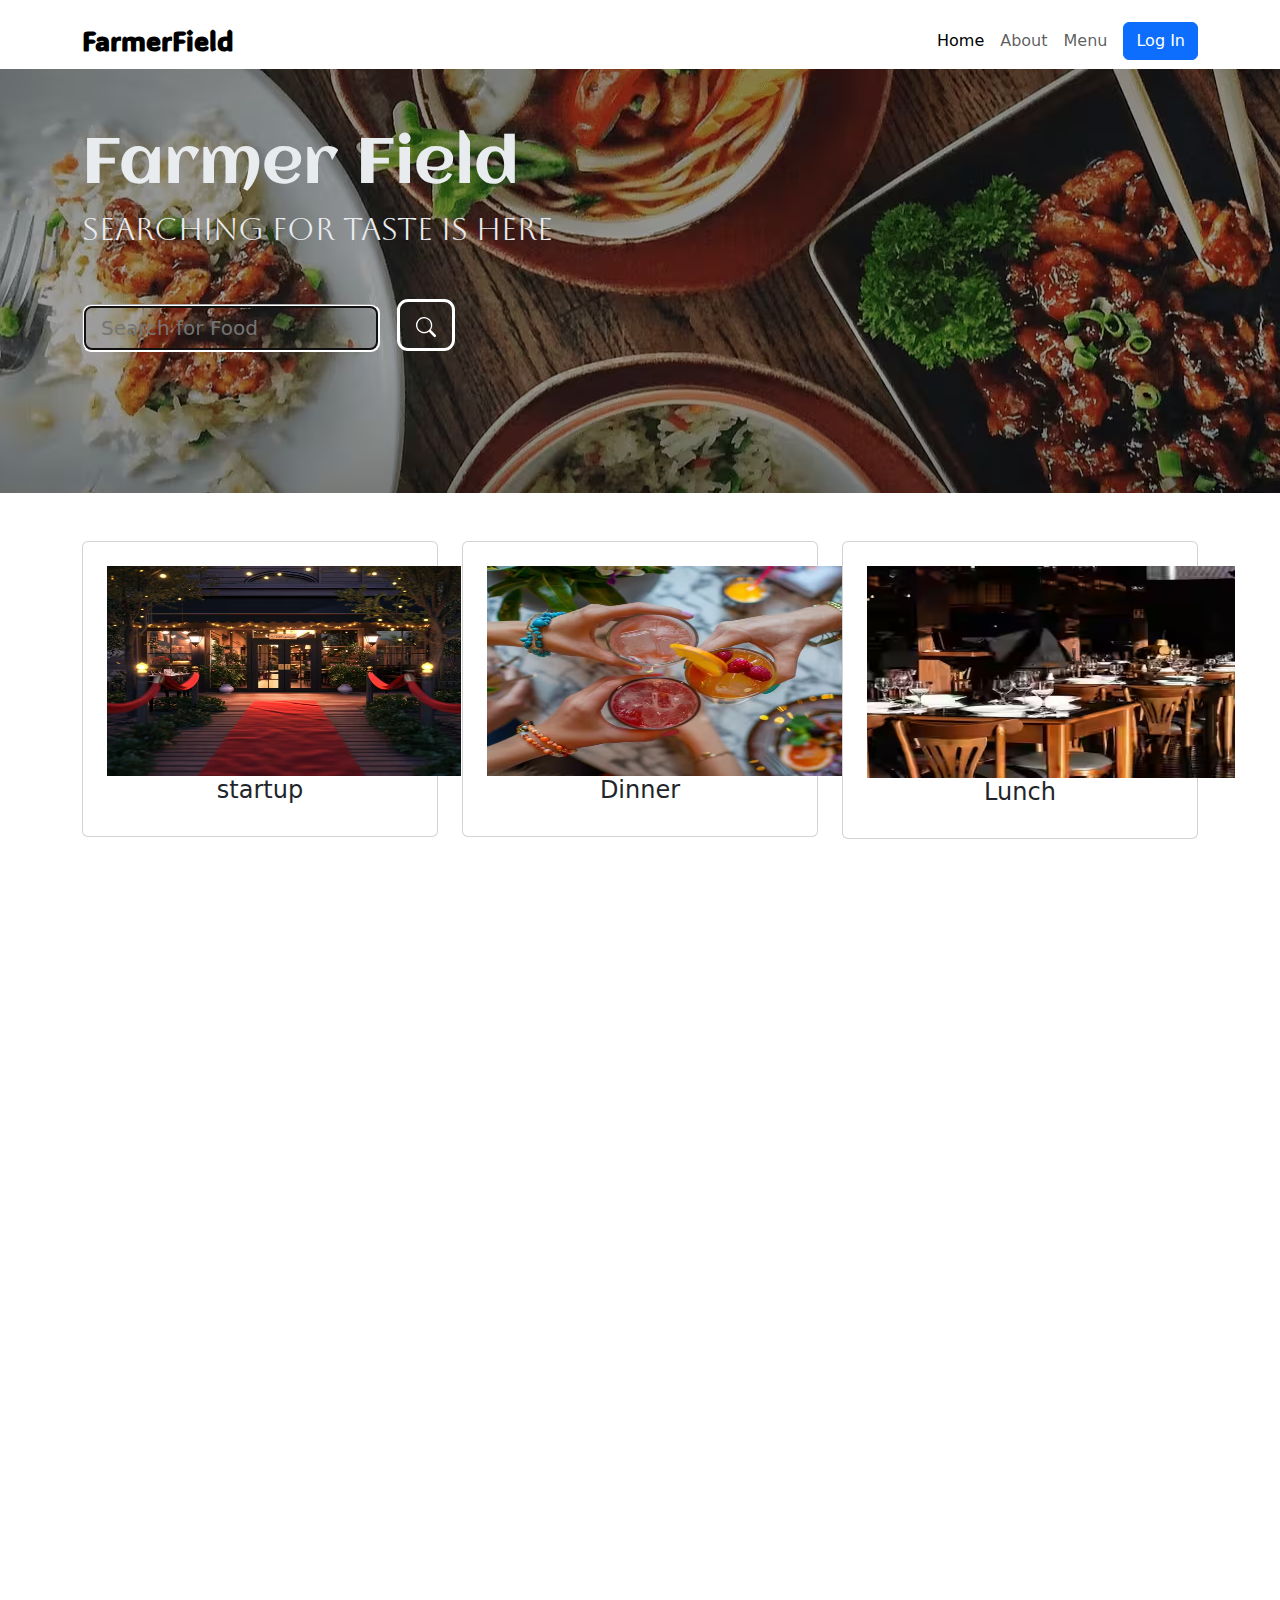
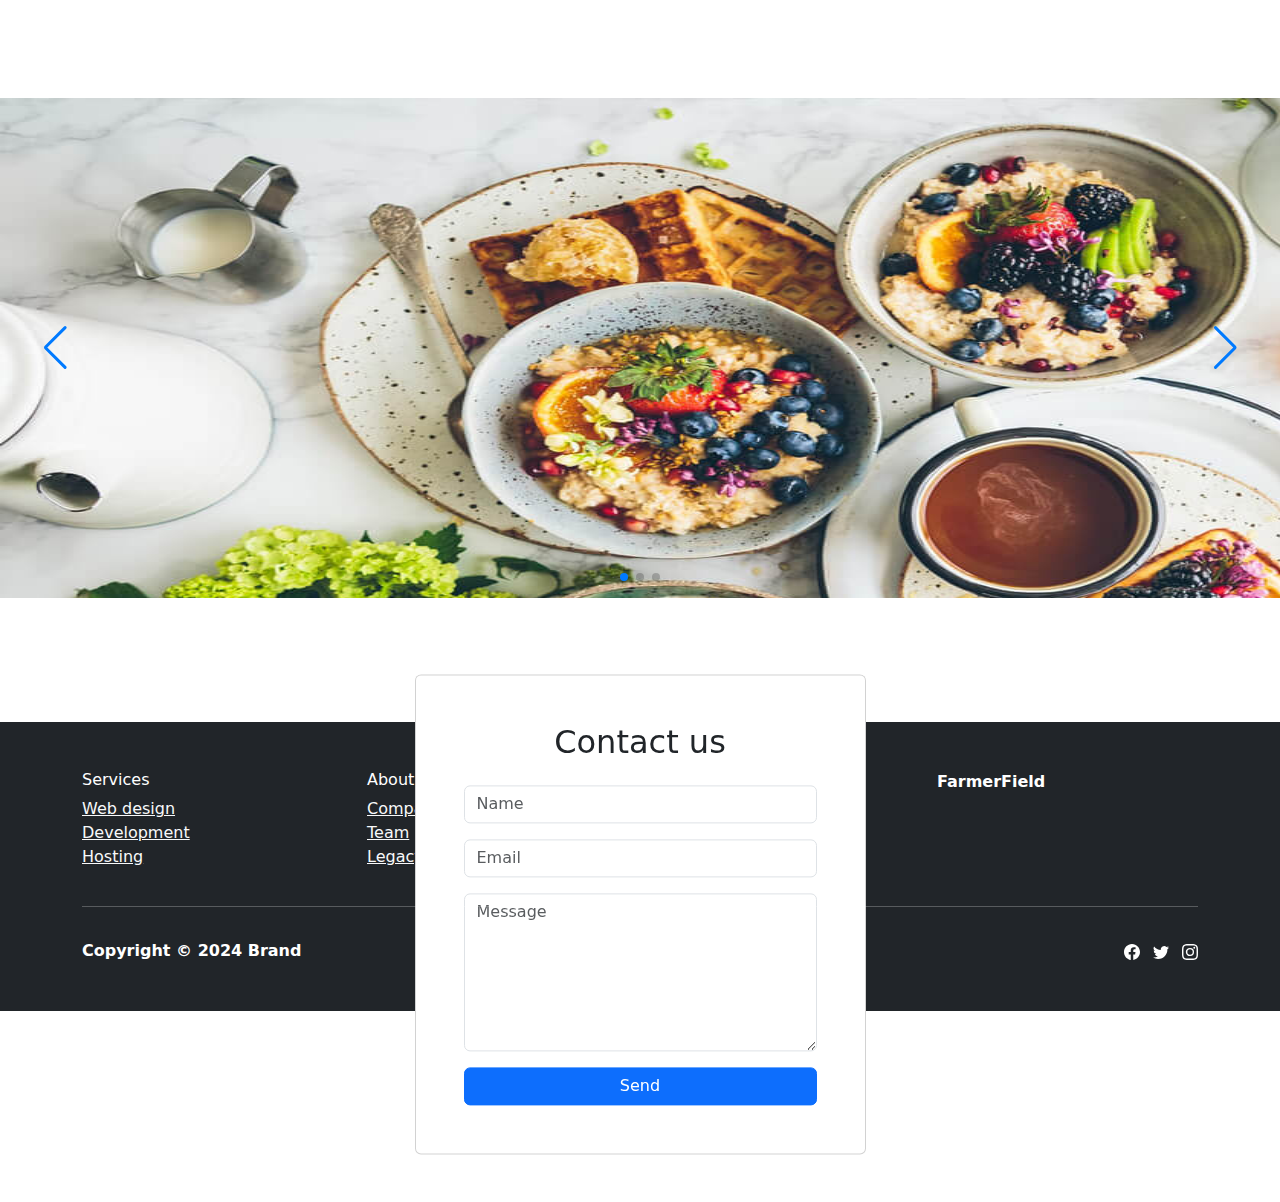
<file: food-website-intern/index.html>
<!DOCTYPE html>
<html data-bs-theme="light" lang="en">

<head>
    <meta charset="utf-8">
    <meta name="viewport" content="width=device-width, initial-scale=1.0, shrink-to-fit=no">
    <title>food-website</title>
    <link rel="stylesheet" href="assets/bootstrap/css/bootstrap.min.css">
    <link rel="stylesheet" href="https://fonts.googleapis.com/css?family=Aboreto&amp;display=swap">
    <link rel="stylesheet" href="https://fonts.googleapis.com/css?family=Aclonica&amp;display=swap">
    <link rel="stylesheet" href="https://fonts.googleapis.com/css?family=ADLaM+Display&amp;display=swap">
    <link rel="stylesheet" href="https://fonts.googleapis.com/css?family=Poppins&amp;display=swap">
    <link rel="stylesheet" href="assets/css/swiper-icons.css">
    <link rel="stylesheet" href="assets/css/aos.min.css">
    <link rel="stylesheet" href="assets/css/animate.min.css">
    <link rel="stylesheet" href="assets/css/dh-card-image-left-dark.css">
    <link rel="stylesheet" href="assets/css/dh-row-text-image-right-responsive.css">
    <link rel="stylesheet" href="assets/css/Features-Image-images.css">
    <link rel="stylesheet" href="assets/css/Menu-Restaurant.css">
    <link rel="stylesheet" href="assets/css/Navbar-Right-Links-icons.css">
    <link rel="stylesheet" href="assets/css/Simple-Slider-swiper-bundle.min.css">
    <link rel="stylesheet" href="assets/css/Simple-Slider.css">
</head>

<body style="height: 500px;">
    <nav class="navbar navbar-expand-md py-3" style="background: transparent;">
        <div class="container"><a class="navbar-brand d-flex align-items-center" href="#"><span style="font-family: 'ADLaM Display', serif;font-weight: bold;font-size: 27px;">FarmerField</span></a><button data-bs-toggle="collapse" class="navbar-toggler" data-bs-target="#navcol-2"><span class="visually-hidden">Toggle navigation</span><span class="navbar-toggler-icon"></span></button>
            <div class="collapse navbar-collapse" id="navcol-2">
                <ul class="navbar-nav ms-auto">
                    <li class="nav-item"><a class="nav-link active" href="index.html">Home</a></li>
                    <li class="nav-item"><a class="nav-link" href="about.html">About</a></li>
                    <li class="nav-item"><a class="nav-link" href="menu.html">Menu</a></li>
                </ul><a class="btn btn-primary ms-md-2" role="button" href="signin.html">Log In</a>
            </div>
            <header></header>
        </div>
    </nav>
    <header style="background: url(&quot;assets/img/81f3ff974d82520780078ba1cfbd453a1583259680.avif&quot;);height: 424px;">
        <div class="container" style="margin-top: -14px;">
            <div class="row">
                <div class="col-md-12" style="margin-top: 92px;">
                    <h1 data-aos="zoom-in" data-aos-once="true" style="font-size: 64px;color: var(--bs-secondary-bg);font-family: Aclonica, sans-serif;margin-top: -34px;">Farmer Field</h1>
                </div>
            </div>
            <div class="row">
                <div class="col-md-12">
                    <h1 data-aos="zoom-in" data-aos-once="true" style="color: var(--bs-secondary-bg);font-family: Aboreto, serif;font-size: 31px;">Searching for taste is here</h1>
                </div>
            </div>
            <div class="row">
                <div class="col-md-12" style="margin-top: 43px;"><input class="border-white form-control-lg" type="search" data-aos="zoom-in" style="width: 298px;height: 41.2px;border-radius: 9px;background: transparent;border-width: 3px;border-color: var(--bs-body-bg);" placeholder="Search for Food" autofocus=""><a class="btn btn-primary btn-lg" role="button" style="border-radius: 11px;margin-left: 17px;margin-bottom: 11px;background: transparent;border-width: 3px;border-color: var(--bs-body-bg);" rel="search"><svg xmlns="http://www.w3.org/2000/svg" width="1em" height="1em" fill="currentColor" viewBox="0 0 16 16" class="bi bi-search">
                            <path d="M11.742 10.344a6.5 6.5 0 1 0-1.397 1.398h-.001c.03.04.062.078.098.115l3.85 3.85a1 1 0 0 0 1.415-1.414l-3.85-3.85a1.007 1.007 0 0 0-.115-.1zM12 6.5a5.5 5.5 0 1 1-11 0 5.5 5.5 0 0 1 11 0"></path>
                        </svg></a></div>
            </div>
        </div>
    </header>
    <section>
        <div class="container py-4 py-xl-5">
            <div class="row gy-4 row-cols-1 row-cols-md-2 row-cols-xl-3">
                <div class="col" data-bss-hover-animate="pulse">
                    <div class="card">
                        <div class="card-body p-4" data-bss-hover-animate="pulse"><img data-aos="zoom-in" src="assets/img/7771cf3a18e1da2916794d3998260c69_1705557723.avif" width="354" height="210">
                            <h4 class="card-title" style="text-align: center;">startup</h4>
                        </div>
                    </div>
                </div>
                <div class="col" data-bss-hover-animate="pulse">
                    <div class="card">
                        <div class="card-body p-4"><img data-aos="zoom-in" src="assets/img/8ae27cd9a69b3f7762ee64549ebf988a_1722425524.avif" width="372" height="210">
                            <h4 class="card-title" style="text-align: center;">Dinner</h4>
                            <p class="card-text"></p>
                        </div>
                    </div>
                </div>
                <div class="col" data-bss-hover-animate="pulse">
                    <div class="card">
                        <div class="card-body p-4"><img data-aos="zoom-in" src="assets/img/d026b357feb0d63c997549f6398da8cc1647364915.avif" width="368" height="212">
                            <h4 class="card-title" style="text-align: center;">Lunch</h4>
                        </div>
                    </div>
                </div>
            </div>
        </div>
    </section>
    <section class="py-4 py-xl-5">
        <div class="container">
            <div class="text-white bg-dark border rounded border-0 p-4 p-md-5" data-aos="zoom-out">
                <h2 class="fw-bold text-white mb-3">Here , you get the best option to eat&nbsp;</h2>
                <div class="my-3"><a class="btn btn-primary btn-lg me-2" role="button" data-bss-hover-animate="pulse" href="menu.html">Click here</a></div>
            </div>
        </div>
    </section>
    <section data-aos="slide-up">
        <div class="simple-slider">
            <div class="swiper-container">
                <div class="swiper-wrapper">
                    <div class="swiper-slide" style="background: url(&quot;https://cdn.bootstrapstudio.io/placeholders/1400x800.png&quot;) center center / cover no-repeat;"><img src="assets/img/about-2.jpg" width="1564" height="768"></div>
                    <div class="swiper-slide" style="background: url(&quot;https://cdn.bootstrapstudio.io/placeholders/1400x800.png&quot;) center center / cover no-repeat;"><img class="img-fluid" src="assets/img/reservation.jpg" loading="auto" width="1564" height="768"></div>
                    <div class="swiper-slide" style="background: url(&quot;https://cdn.bootstrapstudio.io/placeholders/1400x800.png&quot;) center center / cover no-repeat;"><img src="assets/img/events-4.jpg" width="1564" height="768"></div>
                </div>
                <div class="swiper-pagination"></div>
                <div class="swiper-button-prev"></div>
                <div class="swiper-button-next"></div>
            </div>
        </div>
    </section>
    <section class="position-relative py-4 py-xl-5">
        <div class="container position-relative">
            <div class="row d-flex justify-content-center">
                <div class="col-md-8 col-lg-6 col-xl-5 col-xxl-4" data-aos="slide-up">
                    <div class="card mb-5">
                        <div class="card-body p-sm-5">
                            <h2 class="text-center mb-4">Contact us</h2>
                            <form method="post">
                                <div class="mb-3"><input class="form-control" type="text" id="name-2" name="name" placeholder="Name"></div>
                                <div class="mb-3"><input class="form-control" type="email" id="email-2" name="email" placeholder="Email"></div>
                                <div class="mb-3"><textarea class="form-control" id="message-2" name="message" rows="6" placeholder="Message"></textarea></div>
                                <div><button class="btn btn-primary d-block w-100" data-bss-hover-animate="pulse" type="submit">Send </button></div>
                            </form>
                        </div>
                    </div>
                </div>
            </div>
        </div>
    </section>
    <footer class="text-white bg-dark">
        <div class="container py-4 py-lg-5">
            <div class="row justify-content-center">
                <div class="col-sm-4 col-md-3 text-center text-lg-start d-flex flex-column item">
                    <h3 class="fs-6 text-white">Services</h3>
                    <ul class="list-unstyled">
                        <li><a class="link-light" href="#">Web design</a></li>
                        <li><a class="link-light" href="#">Development</a></li>
                        <li><a class="link-light" href="#">Hosting</a></li>
                    </ul>
                </div>
                <div class="col-sm-4 col-md-3 text-center text-lg-start d-flex flex-column item">
                    <h3 class="fs-6 text-white">About</h3>
                    <ul class="list-unstyled">
                        <li><a class="link-light" href="#">Company</a></li>
                        <li><a class="link-light" href="#">Team</a></li>
                        <li><a class="link-light" href="#">Legacy</a></li>
                    </ul>
                </div>
                <div class="col-sm-4 col-md-3 text-center text-lg-start d-flex flex-column item">
                    <h3 class="fs-6 text-white">Careers</h3>
                    <ul class="list-unstyled">
                        <li><a class="link-light" href="#">Job openings</a></li>
                        <li><a class="link-light" href="#">Employee success</a></li>
                        <li><a class="link-light" href="#">Benefits</a></li>
                    </ul>
                </div>
                <div class="col-lg-3 text-center text-lg-start d-flex flex-column align-items-center order-first align-items-lg-start order-lg-last item social">
                    <div class="fw-bold d-flex align-items-center mb-2"><span>FarmerField</span></div>
                    <p class="text-muted copyright">Sem eleifend donec molestie, integer quisque orci aliquam.</p>
                </div>
            </div>
            <hr>
            <div class="d-flex justify-content-between align-items-center pt-3">
                <p class="mb-0">Copyright © 2024 Brand</p>
                <ul class="list-inline mb-0">
                    <li class="list-inline-item"><svg xmlns="http://www.w3.org/2000/svg" width="1em" height="1em" fill="currentColor" viewBox="0 0 16 16" class="bi bi-facebook">
                            <path d="M16 8.049c0-4.446-3.582-8.05-8-8.05C3.58 0-.002 3.603-.002 8.05c0 4.017 2.926 7.347 6.75 7.951v-5.625h-2.03V8.05H6.75V6.275c0-2.017 1.195-3.131 3.022-3.131.876 0 1.791.157 1.791.157v1.98h-1.009c-.993 0-1.303.621-1.303 1.258v1.51h2.218l-.354 2.326H9.25V16c3.824-.604 6.75-3.934 6.75-7.951"></path>
                        </svg></li>
                    <li class="list-inline-item"><svg xmlns="http://www.w3.org/2000/svg" width="1em" height="1em" fill="currentColor" viewBox="0 0 16 16" class="bi bi-twitter">
                            <path d="M5.026 15c6.038 0 9.341-5.003 9.341-9.334 0-.14 0-.282-.006-.422A6.685 6.685 0 0 0 16 3.542a6.658 6.658 0 0 1-1.889.518 3.301 3.301 0 0 0 1.447-1.817 6.533 6.533 0 0 1-2.087.793A3.286 3.286 0 0 0 7.875 6.03a9.325 9.325 0 0 1-6.767-3.429 3.289 3.289 0 0 0 1.018 4.382A3.323 3.323 0 0 1 .64 6.575v.045a3.288 3.288 0 0 0 2.632 3.218 3.203 3.203 0 0 1-.865.115 3.23 3.23 0 0 1-.614-.057 3.283 3.283 0 0 0 3.067 2.277A6.588 6.588 0 0 1 .78 13.58a6.32 6.32 0 0 1-.78-.045A9.344 9.344 0 0 0 5.026 15"></path>
                        </svg></li>
                    <li class="list-inline-item"><svg xmlns="http://www.w3.org/2000/svg" width="1em" height="1em" fill="currentColor" viewBox="0 0 16 16" class="bi bi-instagram">
                            <path d="M8 0C5.829 0 5.556.01 4.703.048 3.85.088 3.269.222 2.76.42a3.917 3.917 0 0 0-1.417.923A3.927 3.927 0 0 0 .42 2.76C.222 3.268.087 3.85.048 4.7.01 5.555 0 5.827 0 8.001c0 2.172.01 2.444.048 3.297.04.852.174 1.433.372 1.942.205.526.478.972.923 1.417.444.445.89.719 1.416.923.51.198 1.09.333 1.942.372C5.555 15.99 5.827 16 8 16s2.444-.01 3.298-.048c.851-.04 1.434-.174 1.943-.372a3.916 3.916 0 0 0 1.416-.923c.445-.445.718-.891.923-1.417.197-.509.332-1.09.372-1.942C15.99 10.445 16 10.173 16 8s-.01-2.445-.048-3.299c-.04-.851-.175-1.433-.372-1.941a3.926 3.926 0 0 0-.923-1.417A3.911 3.911 0 0 0 13.24.42c-.51-.198-1.092-.333-1.943-.372C10.443.01 10.172 0 7.998 0h.003zm-.717 1.442h.718c2.136 0 2.389.007 3.232.046.78.035 1.204.166 1.486.275.373.145.64.319.92.599.28.28.453.546.598.92.11.281.24.705.275 1.485.039.843.047 1.096.047 3.231s-.008 2.389-.047 3.232c-.035.78-.166 1.203-.275 1.485a2.47 2.47 0 0 1-.599.919c-.28.28-.546.453-.92.598-.28.11-.704.24-1.485.276-.843.038-1.096.047-3.232.047s-2.39-.009-3.233-.047c-.78-.036-1.203-.166-1.485-.276a2.478 2.478 0 0 1-.92-.598 2.48 2.48 0 0 1-.6-.92c-.109-.281-.24-.705-.275-1.485-.038-.843-.046-1.096-.046-3.233 0-2.136.008-2.388.046-3.231.036-.78.166-1.204.276-1.486.145-.373.319-.64.599-.92.28-.28.546-.453.92-.598.282-.11.705-.24 1.485-.276.738-.034 1.024-.044 2.515-.045v.002zm4.988 1.328a.96.96 0 1 0 0 1.92.96.96 0 0 0 0-1.92zm-4.27 1.122a4.109 4.109 0 1 0 0 8.217 4.109 4.109 0 0 0 0-8.217zm0 1.441a2.667 2.667 0 1 1 0 5.334 2.667 2.667 0 0 1 0-5.334"></path>
                        </svg></li>
                </ul>
            </div>
        </div>
    </footer>
    <script src="assets/bootstrap/js/bootstrap.min.js"></script>
    <script src="assets/js/aos.min.js"></script>
    <script src="assets/js/bs-init.js"></script>
    <script src="assets/js/Simple-Slider-swiper-bundle.min.js"></script>
    <script src="assets/js/Simple-Slider.js"></script>
</body>

</html>
</file>
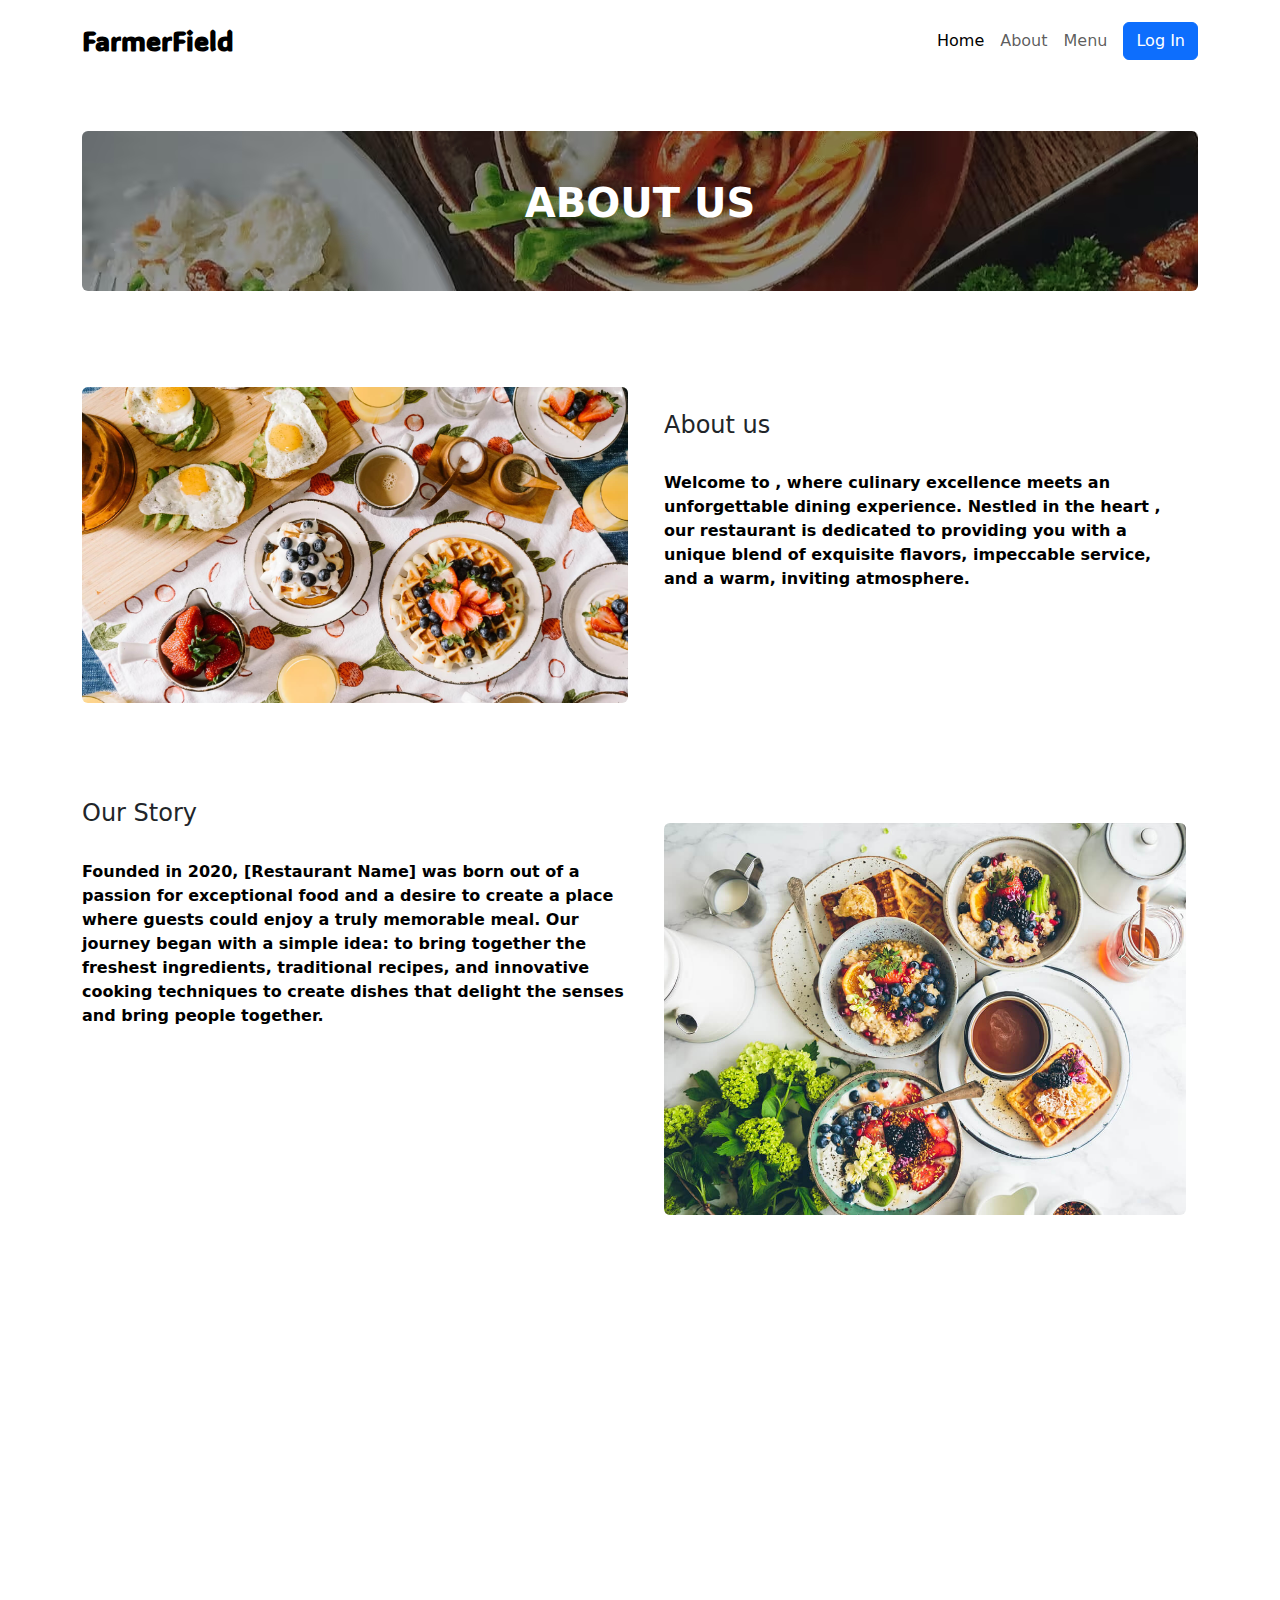
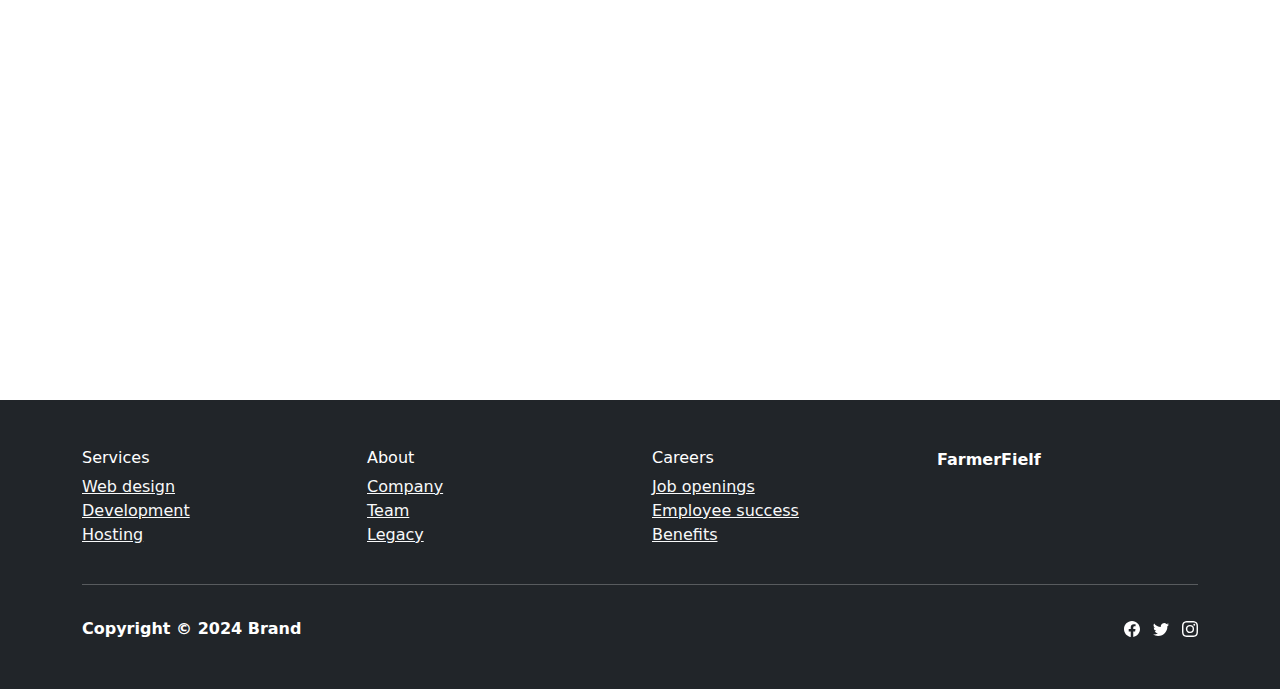
<file: food-website-intern/about.html>
<!DOCTYPE html>
<html data-bs-theme="light" lang="en">

<head>
    <meta charset="utf-8">
    <meta name="viewport" content="width=device-width, initial-scale=1.0, shrink-to-fit=no">
    <title>food-website</title>
    <link rel="stylesheet" href="assets/bootstrap/css/bootstrap.min.css">
    <link rel="stylesheet" href="https://fonts.googleapis.com/css?family=Aboreto&amp;display=swap">
    <link rel="stylesheet" href="https://fonts.googleapis.com/css?family=Aclonica&amp;display=swap">
    <link rel="stylesheet" href="https://fonts.googleapis.com/css?family=ADLaM+Display&amp;display=swap">
    <link rel="stylesheet" href="https://fonts.googleapis.com/css?family=Poppins&amp;display=swap">
    <link rel="stylesheet" href="assets/css/swiper-icons.css">
    <link rel="stylesheet" href="assets/css/aos.min.css">
    <link rel="stylesheet" href="assets/css/dh-card-image-left-dark.css">
    <link rel="stylesheet" href="assets/css/dh-row-text-image-right-responsive.css">
    <link rel="stylesheet" href="assets/css/Features-Image-images.css">
    <link rel="stylesheet" href="assets/css/Menu-Restaurant.css">
    <link rel="stylesheet" href="assets/css/Navbar-Right-Links-icons.css">
    <link rel="stylesheet" href="assets/css/Simple-Slider-swiper-bundle.min.css">
    <link rel="stylesheet" href="assets/css/Simple-Slider.css">
</head>

<body>
    <nav class="navbar navbar-expand-md py-3" style="background: transparent;">
        <div class="container"><a class="navbar-brand d-flex align-items-center" href="#"><span style="font-family: 'ADLaM Display', serif;font-weight: bold;font-size: 27px;">FarmerField</span></a><button data-bs-toggle="collapse" class="navbar-toggler" data-bs-target="#navcol-2"><span class="visually-hidden">Toggle navigation</span><span class="navbar-toggler-icon"></span></button>
            <div class="collapse navbar-collapse" id="navcol-2">
                <ul class="navbar-nav ms-auto">
                    <li class="nav-item"><a class="nav-link active" href="index.html">Home</a></li>
                    <li class="nav-item"><a class="nav-link" href="about.html">About</a></li>
                    <li class="nav-item"><a class="nav-link" href="menu.html">Menu</a></li>
                </ul><a class="btn btn-primary ms-md-2" role="button" href="signin.html">Log In</a>
            </div>
            <header></header>
        </div>
    </nav>
    <section data-aos="zoom-in" class="py-4 py-xl-5">
        <div class="container h-100">
            <div class="text-white bg-primary border rounded border-0 p-4 py-5" style="background: url(&quot;assets/img/81f3ff974d82520780078ba1cfbd453a1583259680.avif&quot;);">
                <div class="row h-100">
                    <div class="col-md-10 col-xl-8 text-center d-flex d-sm-flex d-md-flex justify-content-center align-items-center mx-auto justify-content-md-start align-items-md-center justify-content-xl-center">
                        <div>
                            <h1 class="text-uppercase fw-bold text-white mb-3">about us</h1>
                        </div>
                    </div>
                </div>
            </div>
        </div>
    </section>
    <div class="container py-4 py-xl-5" data-aos="fade-left">
        <div class="row row-cols-1 row-cols-md-2">
            <div class="col"><img class="rounded w-100 h-100 fit-cover" style="min-height: 300px;" src="assets/img/stats-bg.jpg"></div>
            <div class="col d-flex flex-column justify-content-center p-4">
                <h4>About us</h4>
                <div class="text-center text-md-start d-flex flex-column align-items-center align-items-md-start mb-5">
                    <div>
                        <p style="color: var(--bs-emphasis-color);"><br>Welcome to , where culinary excellence meets an unforgettable dining experience. Nestled in the heart , our restaurant is dedicated to providing you with a unique blend of exquisite flavors, impeccable service, and a warm, inviting atmosphere.<br><br></p>
                    </div>
                </div>
            </div>
        </div>
    </div>
    <div class="container py-4 py-xl-5" data-aos="fade-right">
        <div class="row row-cols-1 row-cols-md-2">
            <div class="col">
                <h4>Our Story</h4>
                <p style="color: var(--bs-emphasis-color);"><br>Founded in 2020, [Restaurant Name] was born out of a passion for exceptional food and a desire to create a place where guests could enjoy a truly memorable meal. Our journey began with a simple idea: to bring together the freshest ingredients, traditional recipes, and innovative cooking techniques to create dishes that delight the senses and bring people together.<br><br></p>
            </div>
            <div class="col d-flex flex-column justify-content-center p-4"><img class="rounded w-100 h-100 fit-cover" style="min-height: 300px;" src="assets/img/about-2.jpg">
                <div class="text-center text-md-start d-flex flex-column align-items-center align-items-md-start">
                    <div></div>
                </div>
            </div>
        </div>
    </div>
    <section>
        <div class="container" data-aos="fade-left">
            <div class="photo-card">
                <div class="photo-background" style="background-image:url(&quot;assets/img/product-aeon-feature.jpg&quot;);"></div>
                <div class="photo-details">
                    <h1>Our Cuisine</h1>
                    <p><br>At our restaurent, we believe that great food starts with great ingredients. That’s why we source the finest local produce, meats, and seafood to ensure every dish is bursting with flavor and freshness. Our menu features a diverse selection of dishes inspired by [Cuisine Type, e.g., Italian, French, Asian Fusion], each crafted with care and presented with a modern twist.From our signature cold coffee to our delectable , every item on our menu is thoughtfully prepared to provide a feast for both the palate and the eyes. We also offer a range of vegetarian, vegan, and gluten-free options to cater to all dietary preferences.<br><br></p>
                    <div class="photo-tags">
                        <ul></ul>
                    </div>
                </div>
            </div>
        </div>
    </section>
    <footer class="text-white bg-dark">
        <div class="container py-4 py-lg-5">
            <div class="row justify-content-center">
                <div class="col-sm-4 col-md-3 text-center text-lg-start d-flex flex-column item">
                    <h3 class="fs-6 text-white">Services</h3>
                    <ul class="list-unstyled">
                        <li><a class="link-light" href="#">Web design</a></li>
                        <li><a class="link-light" href="#">Development</a></li>
                        <li><a class="link-light" href="#">Hosting</a></li>
                    </ul>
                </div>
                <div class="col-sm-4 col-md-3 text-center text-lg-start d-flex flex-column item">
                    <h3 class="fs-6 text-white">About</h3>
                    <ul class="list-unstyled">
                        <li><a class="link-light" href="#">Company</a></li>
                        <li><a class="link-light" href="#">Team</a></li>
                        <li><a class="link-light" href="#">Legacy</a></li>
                    </ul>
                </div>
                <div class="col-sm-4 col-md-3 text-center text-lg-start d-flex flex-column item">
                    <h3 class="fs-6 text-white">Careers</h3>
                    <ul class="list-unstyled">
                        <li><a class="link-light" href="#">Job openings</a></li>
                        <li><a class="link-light" href="#">Employee success</a></li>
                        <li><a class="link-light" href="#">Benefits</a></li>
                    </ul>
                </div>
                <div class="col-lg-3 text-center text-lg-start d-flex flex-column align-items-center order-first align-items-lg-start order-lg-last item social">
                    <div class="fw-bold d-flex align-items-center mb-2"><span>FarmerFielf</span></div>
                    <p class="text-muted copyright">Sem eleifend donec molestie, integer quisque orci aliquam.</p>
                </div>
            </div>
            <hr>
            <div class="d-flex justify-content-between align-items-center pt-3">
                <p class="mb-0">Copyright © 2024 Brand</p>
                <ul class="list-inline mb-0">
                    <li class="list-inline-item"><svg xmlns="http://www.w3.org/2000/svg" width="1em" height="1em" fill="currentColor" viewBox="0 0 16 16" class="bi bi-facebook">
                            <path d="M16 8.049c0-4.446-3.582-8.05-8-8.05C3.58 0-.002 3.603-.002 8.05c0 4.017 2.926 7.347 6.75 7.951v-5.625h-2.03V8.05H6.75V6.275c0-2.017 1.195-3.131 3.022-3.131.876 0 1.791.157 1.791.157v1.98h-1.009c-.993 0-1.303.621-1.303 1.258v1.51h2.218l-.354 2.326H9.25V16c3.824-.604 6.75-3.934 6.75-7.951"></path>
                        </svg></li>
                    <li class="list-inline-item"><svg xmlns="http://www.w3.org/2000/svg" width="1em" height="1em" fill="currentColor" viewBox="0 0 16 16" class="bi bi-twitter">
                            <path d="M5.026 15c6.038 0 9.341-5.003 9.341-9.334 0-.14 0-.282-.006-.422A6.685 6.685 0 0 0 16 3.542a6.658 6.658 0 0 1-1.889.518 3.301 3.301 0 0 0 1.447-1.817 6.533 6.533 0 0 1-2.087.793A3.286 3.286 0 0 0 7.875 6.03a9.325 9.325 0 0 1-6.767-3.429 3.289 3.289 0 0 0 1.018 4.382A3.323 3.323 0 0 1 .64 6.575v.045a3.288 3.288 0 0 0 2.632 3.218 3.203 3.203 0 0 1-.865.115 3.23 3.23 0 0 1-.614-.057 3.283 3.283 0 0 0 3.067 2.277A6.588 6.588 0 0 1 .78 13.58a6.32 6.32 0 0 1-.78-.045A9.344 9.344 0 0 0 5.026 15"></path>
                        </svg></li>
                    <li class="list-inline-item"><svg xmlns="http://www.w3.org/2000/svg" width="1em" height="1em" fill="currentColor" viewBox="0 0 16 16" class="bi bi-instagram">
                            <path d="M8 0C5.829 0 5.556.01 4.703.048 3.85.088 3.269.222 2.76.42a3.917 3.917 0 0 0-1.417.923A3.927 3.927 0 0 0 .42 2.76C.222 3.268.087 3.85.048 4.7.01 5.555 0 5.827 0 8.001c0 2.172.01 2.444.048 3.297.04.852.174 1.433.372 1.942.205.526.478.972.923 1.417.444.445.89.719 1.416.923.51.198 1.09.333 1.942.372C5.555 15.99 5.827 16 8 16s2.444-.01 3.298-.048c.851-.04 1.434-.174 1.943-.372a3.916 3.916 0 0 0 1.416-.923c.445-.445.718-.891.923-1.417.197-.509.332-1.09.372-1.942C15.99 10.445 16 10.173 16 8s-.01-2.445-.048-3.299c-.04-.851-.175-1.433-.372-1.941a3.926 3.926 0 0 0-.923-1.417A3.911 3.911 0 0 0 13.24.42c-.51-.198-1.092-.333-1.943-.372C10.443.01 10.172 0 7.998 0h.003zm-.717 1.442h.718c2.136 0 2.389.007 3.232.046.78.035 1.204.166 1.486.275.373.145.64.319.92.599.28.28.453.546.598.92.11.281.24.705.275 1.485.039.843.047 1.096.047 3.231s-.008 2.389-.047 3.232c-.035.78-.166 1.203-.275 1.485a2.47 2.47 0 0 1-.599.919c-.28.28-.546.453-.92.598-.28.11-.704.24-1.485.276-.843.038-1.096.047-3.232.047s-2.39-.009-3.233-.047c-.78-.036-1.203-.166-1.485-.276a2.478 2.478 0 0 1-.92-.598 2.48 2.48 0 0 1-.6-.92c-.109-.281-.24-.705-.275-1.485-.038-.843-.046-1.096-.046-3.233 0-2.136.008-2.388.046-3.231.036-.78.166-1.204.276-1.486.145-.373.319-.64.599-.92.28-.28.546-.453.92-.598.282-.11.705-.24 1.485-.276.738-.034 1.024-.044 2.515-.045v.002zm4.988 1.328a.96.96 0 1 0 0 1.92.96.96 0 0 0 0-1.92zm-4.27 1.122a4.109 4.109 0 1 0 0 8.217 4.109 4.109 0 0 0 0-8.217zm0 1.441a2.667 2.667 0 1 1 0 5.334 2.667 2.667 0 0 1 0-5.334"></path>
                        </svg></li>
                </ul>
            </div>
        </div>
    </footer>
    <script src="assets/bootstrap/js/bootstrap.min.js"></script>
    <script src="assets/js/aos.min.js"></script>
    <script src="assets/js/bs-init.js"></script>
    <script src="assets/js/Simple-Slider-swiper-bundle.min.js"></script>
    <script src="assets/js/Simple-Slider.js"></script>
</body>

</html>
</file>
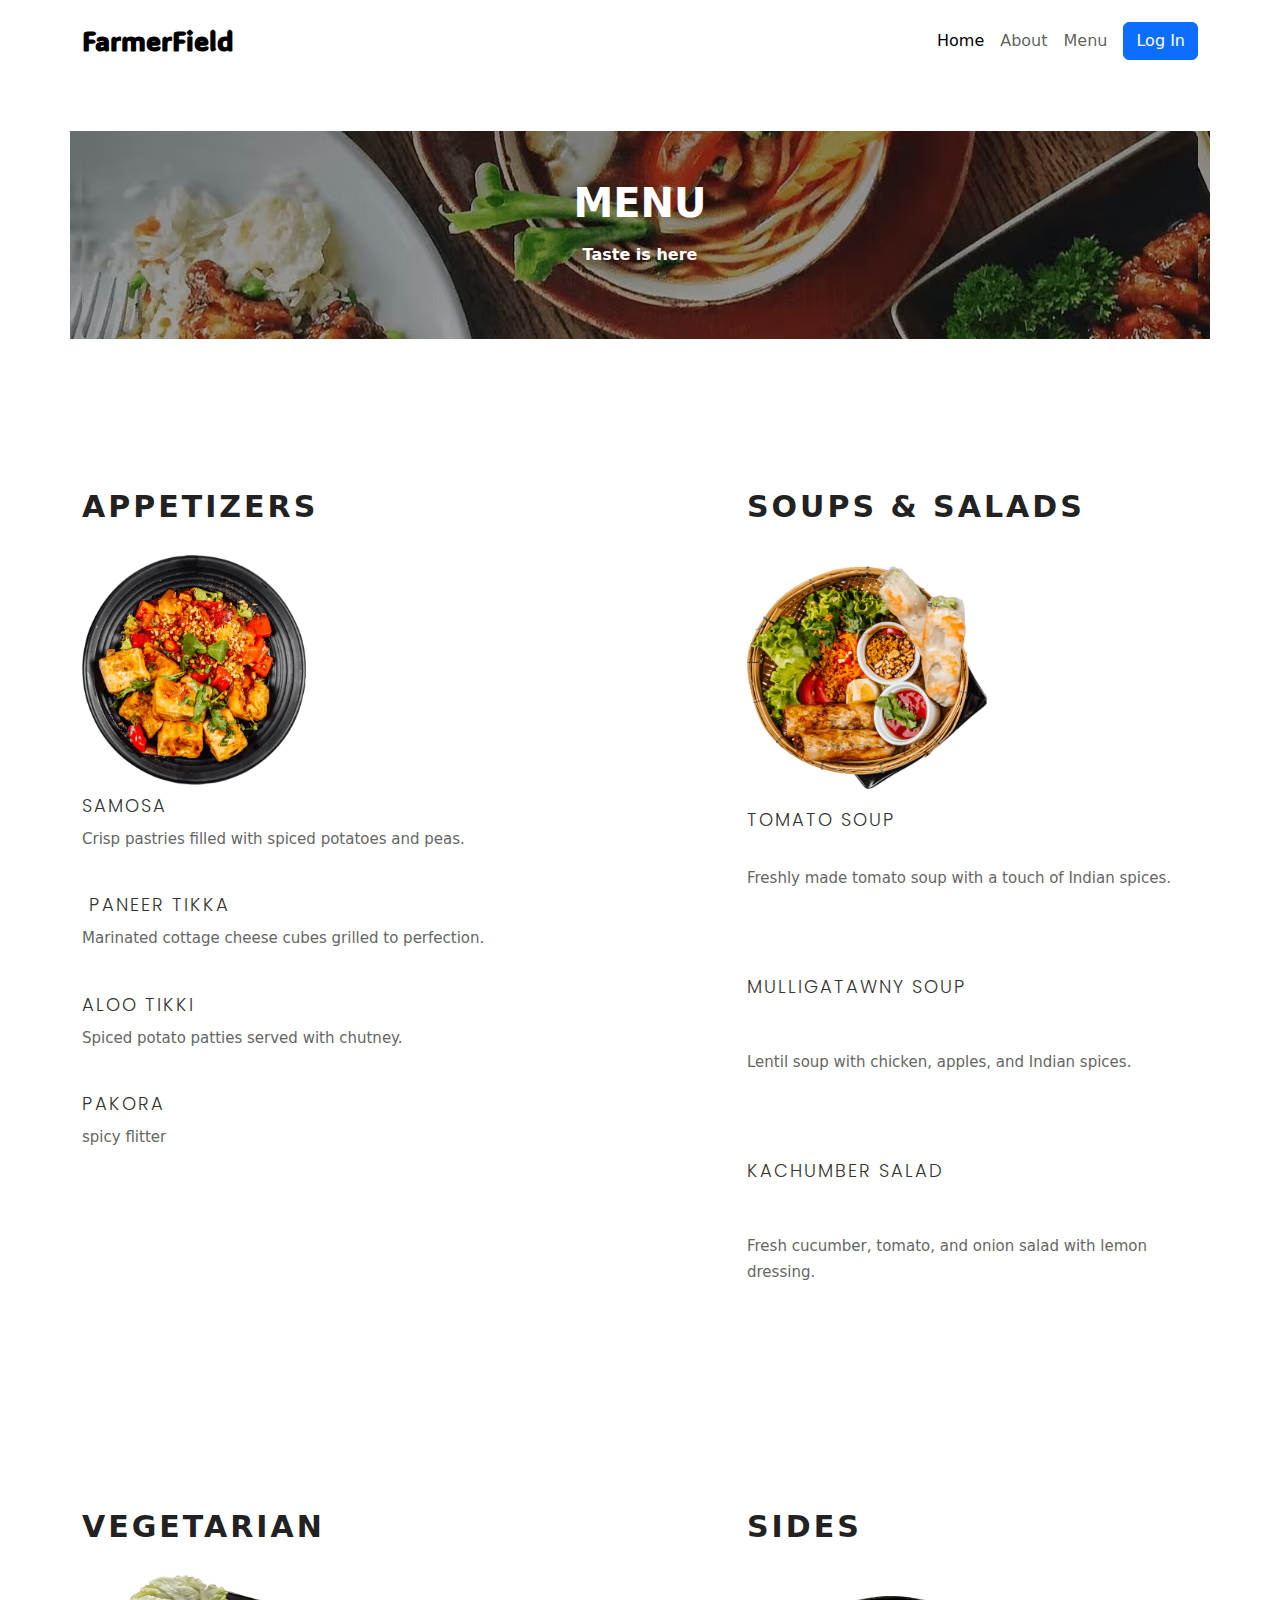
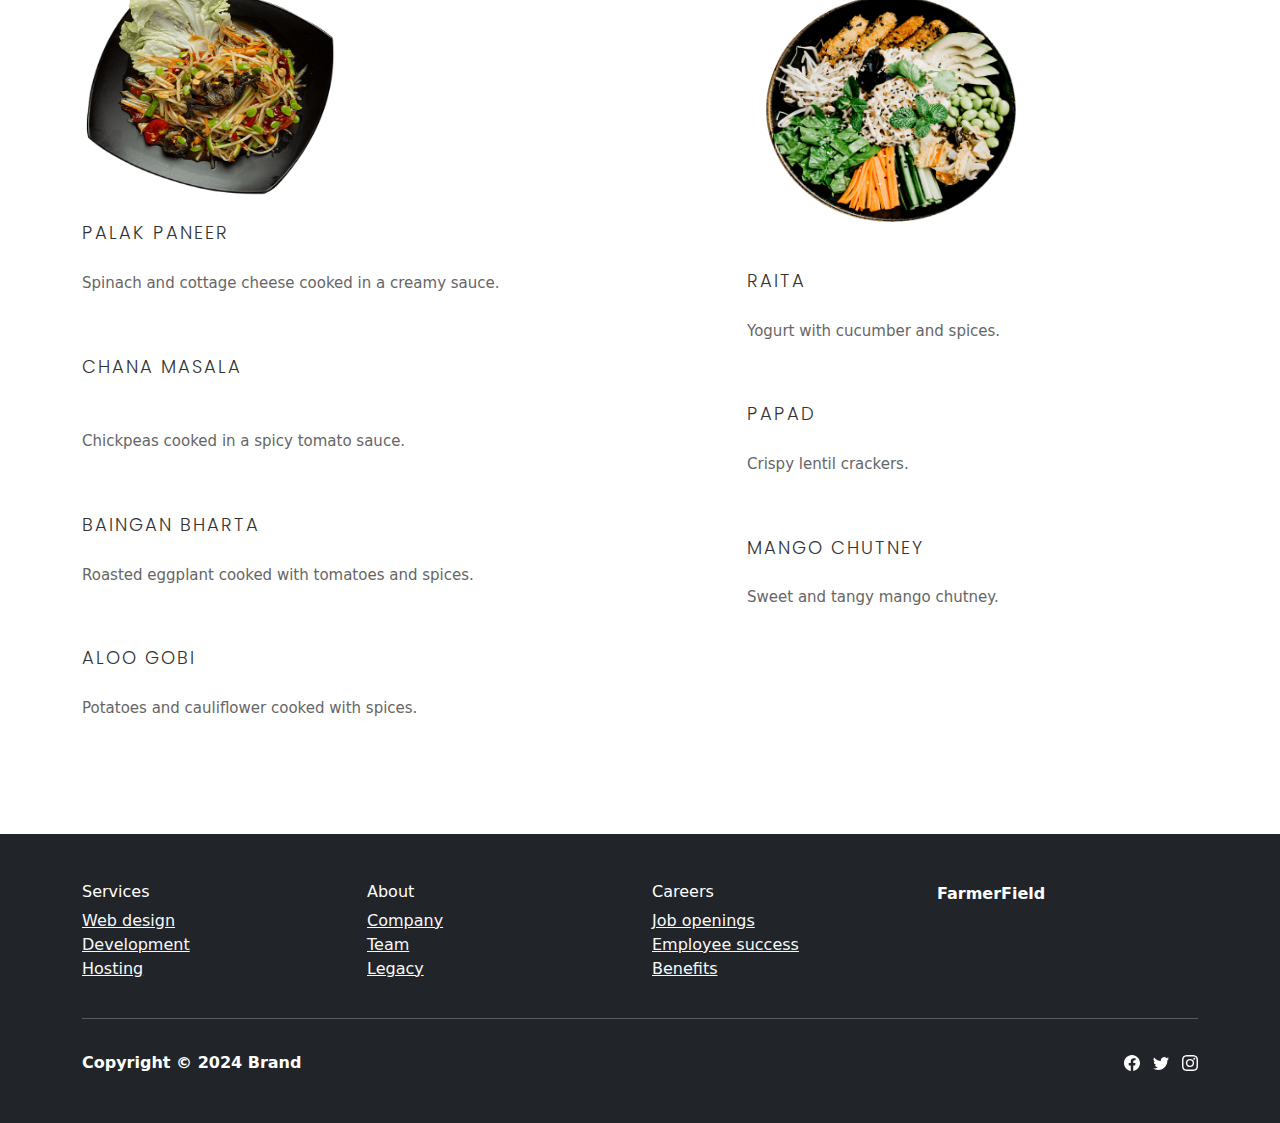
<file: food-website-intern/menu.html>
<!DOCTYPE html>
<html data-bs-theme="light" lang="en">

<head>
    <meta charset="utf-8">
    <meta name="viewport" content="width=device-width, initial-scale=1.0, shrink-to-fit=no">
    <title>food-website</title>
    <link rel="stylesheet" href="assets/bootstrap/css/bootstrap.min.css">
    <link rel="stylesheet" href="https://fonts.googleapis.com/css?family=Aboreto&amp;display=swap">
    <link rel="stylesheet" href="https://fonts.googleapis.com/css?family=Aclonica&amp;display=swap">
    <link rel="stylesheet" href="https://fonts.googleapis.com/css?family=ADLaM+Display&amp;display=swap">
    <link rel="stylesheet" href="https://fonts.googleapis.com/css?family=Poppins&amp;display=swap">
    <link rel="stylesheet" href="assets/css/swiper-icons.css">
    <link rel="stylesheet" href="assets/css/aos.min.css">
    <link rel="stylesheet" href="assets/css/animate.min.css">
    <link rel="stylesheet" href="assets/css/dh-card-image-left-dark.css">
    <link rel="stylesheet" href="assets/css/dh-row-text-image-right-responsive.css">
    <link rel="stylesheet" href="assets/css/Features-Image-images.css">
    <link rel="stylesheet" href="assets/css/Menu-Restaurant.css">
    <link rel="stylesheet" href="assets/css/Navbar-Right-Links-icons.css">
    <link rel="stylesheet" href="assets/css/Simple-Slider-swiper-bundle.min.css">
    <link rel="stylesheet" href="assets/css/Simple-Slider.css">
</head>

<body>
    <nav class="navbar navbar-expand-md py-3" style="background: transparent;">
        <div class="container"><a class="navbar-brand d-flex align-items-center" href="#"><span style="font-family: 'ADLaM Display', serif;font-weight: bold;font-size: 27px;">FarmerField</span></a><button data-bs-toggle="collapse" class="navbar-toggler" data-bs-target="#navcol-2"><span class="visually-hidden">Toggle navigation</span><span class="navbar-toggler-icon"></span></button>
            <div class="collapse navbar-collapse" id="navcol-2">
                <ul class="navbar-nav ms-auto">
                    <li class="nav-item"><a class="nav-link active" href="index.html">Home</a></li>
                    <li class="nav-item"><a class="nav-link" href="about.html">About</a></li>
                    <li class="nav-item"><a class="nav-link" href="menu.html">Menu</a></li>
                </ul><a class="btn btn-primary ms-md-2" role="button" href="signin.html">Log In</a>
            </div>
            <header></header>
        </div>
    </nav>
    <section class="py-4 py-xl-5">
        <div class="container h-100" data-aos="zoom-in" style="background: url(&quot;assets/img/81f3ff974d82520780078ba1cfbd453a1583259680.avif&quot;);">
            <div class="text-white bg-primary border rounded border-0 p-4 py-5" style="background: url(&quot;assets/img/81f3ff974d82520780078ba1cfbd453a1583259680.avif&quot;), transparent;">
                <div class="row h-100">
                    <div class="col-md-10 col-xl-8 text-center d-flex d-sm-flex d-md-flex justify-content-center align-items-center mx-auto justify-content-md-start align-items-md-center justify-content-xl-center">
                        <div>
                            <h1 class="text-uppercase fw-bold text-white mb-3">Menu</h1>
                            <p class="mb-4">Taste is here</p>
                        </div>
                    </div>
                </div>
            </div>
        </div>
    </section>
    <section class="resto_app_map">
        <div class="container" data-aos="zoom-in">
            <div class="row mb-5 pb-5">
                <div class="col-md-6 col-xl-5" data-bss-hover-animate="pulse">
                    <h1 class="menu_item_title">Appetizers</h1><img src="assets/img/menu-item-1.png" width="224" height="230">
                    <div class="app_menu_item">
                        <div class="d-flex">
                            <h3 class="app_menu_title my-auto">Samosa</h3>
                            <div class="lines mt-auto"></div>
                            <p class="price_app my-auto">19.90€</p>
                        </div>
                        <p class="ingredients_app">Crisp pastries filled with spiced potatoes and peas.</p>
                    </div>
                    <div class="app_menu_item">
                        <div class="d-flex">
                            <h3 class="app_menu_title my-auto">&nbsp;Paneer Tikka</h3>
                            <div class="lines mt-auto"></div>
                            <p class="price_app my-auto">59.90€</p>
                        </div>
                        <p class="ingredients_app">Marinated cottage cheese cubes grilled to perfection.</p>
                    </div>
                    <div class="app_menu_item">
                        <div class="d-flex">
                            <h3 class="app_menu_title my-auto">Aloo Tikki</h3>
                            <div class="lines mt-auto"></div>
                            <p class="price_app my-auto">39.90€</p>
                        </div>
                        <p class="ingredients_app">Spiced potato patties served with chutney.</p>
                    </div>
                    <div class="app_menu_item">
                        <div class="d-flex">
                            <h3 class="app_menu_title my-auto">Pakora</h3>
                            <div class="lines mt-auto"></div>
                            <p class="price_app my-auto">69.90€</p>
                        </div>
                        <p class="ingredients_app">spicy flitter</p>
                    </div>
                    <div class="app_menu_item"></div>
                </div>
                <div class="col-md-6 col-xl-5 offset-xl-2" data-bss-hover-animate="pulse">
                    <h1 class="menu_item_title">Soups &amp; Salads</h1><img src="assets/img/menu-item-2.png" width="240" height="244">
                    <div class="app_menu_item">
                        <div class="d-flex">
                            <h3 class="app_menu_title my-auto">Tomato Soup</h3>
                            <div class="lines mt-auto"></div>
                            <p class="price_app my-auto">29.90€</p>
                        </div>
                        <p class="ingredients_app"><br>Freshly made tomato soup with a touch of Indian spices.<br><br></p>
                    </div>
                    <div class="app_menu_item">
                        <div class="d-flex">
                            <h3 class="app_menu_title my-auto"><br>Mulligatawny Soup<br><br></h3>
                            <div class="lines mt-auto"></div>
                            <p class="price_app my-auto">59.90€</p>
                        </div>
                        <p class="ingredients_app"><br>Lentil soup with chicken, apples, and Indian spices.<br><br></p>
                    </div>
                    <div class="app_menu_item">
                        <div class="d-flex">
                            <h3 class="app_menu_title my-auto"><br>Kachumber Salad<br><br></h3>
                            <div class="lines mt-auto"></div>
                            <p class="price_app my-auto">39.90€</p>
                        </div>
                        <p class="ingredients_app"><br>Fresh cucumber, tomato, and onion salad with lemon dressing.<br><br></p>
                    </div>
                    <div class="app_menu_item"></div>
                    <div class="app_menu_item"></div>
                </div>
            </div>
            <div class="row mt-5 pt-5">
                <div class="col-md-6 col-xl-5" data-bss-hover-animate="pulse">
                    <h1 class="menu_item_title">Vegetarian&nbsp;</h1><img src="assets/img/menu-item-3.png" width="258" height="220">
                    <div class="app_menu_item">
                        <div class="d-flex">
                            <h3 class="app_menu_title my-auto"><br>Palak Paneer</h3>
                            <div class="lines mt-auto"></div>
                            <p class="price_app my-auto">19.90€</p>
                        </div>
                        <p class="ingredients_app"><br>Spinach and cottage cheese cooked in a creamy sauce.<br><br></p>
                    </div>
                    <div class="app_menu_item">
                        <div class="d-flex">
                            <h3 class="app_menu_title my-auto">Chana Masala<br><br></h3>
                            <div class="lines mt-auto"></div>
                            <p class="price_app my-auto">59.90€</p>
                        </div>
                        <p class="ingredients_app"><br>Chickpeas cooked in a spicy tomato sauce.</p>
                    </div>
                    <div class="app_menu_item">
                        <div class="d-flex">
                            <h3 class="app_menu_title my-auto"><br>Baingan Bharta</h3>
                            <div class="lines mt-auto"></div>
                            <p class="price_app my-auto">39.90€</p>
                        </div>
                        <p class="ingredients_app"><br>Roasted eggplant cooked with tomatoes and spices.</p>
                    </div>
                    <div class="app_menu_item">
                        <div class="d-flex">
                            <h3 class="app_menu_title my-auto"><br>Aloo Gobi</h3>
                            <div class="lines mt-auto"></div>
                            <p class="price_app my-auto">69.90€</p>
                        </div>
                        <p class="ingredients_app"><br>Potatoes and cauliflower cooked with spices.</p>
                    </div>
                    <div class="app_menu_item"></div>
                </div>
                <div class="col-md-6 col-xl-5 offset-xl-2" data-bss-hover-animate="pulse">
                    <h1 class="menu_item_title">Sides</h1><img src="assets/img/menu-item-6.png" width="294" height="268">
                    <div class="app_menu_item">
                        <div class="d-flex">
                            <h3 class="app_menu_title my-auto"><br>Raita</h3>
                            <div class="lines mt-auto"></div>
                            <p class="price_app my-auto">2.00€</p>
                        </div>
                        <p class="ingredients_app"><br>Yogurt with cucumber and spices.</p>
                    </div>
                    <div class="app_menu_item">
                        <div class="d-flex">
                            <h3 class="app_menu_title my-auto"><br>Papad</h3>
                            <div class="lines mt-auto"></div>
                            <p class="price_app my-auto">6.90€</p>
                        </div>
                        <p class="ingredients_app"><br>Crispy lentil crackers.</p>
                    </div>
                    <div class="app_menu_item">
                        <div class="d-flex">
                            <h3 class="app_menu_title my-auto"><br>Mango Chutney</h3>
                            <div class="lines mt-auto"></div>
                            <p class="price_app my-auto">10.90€</p>
                        </div>
                        <p class="ingredients_app"><br>Sweet and tangy mango chutney.<br><br></p>
                    </div>
                </div>
            </div>
        </div>
    </section>
    <footer class="text-white bg-dark">
        <div class="container py-4 py-lg-5">
            <div class="row justify-content-center">
                <div class="col-sm-4 col-md-3 text-center text-lg-start d-flex flex-column item">
                    <h3 class="fs-6 text-white">Services</h3>
                    <ul class="list-unstyled">
                        <li><a class="link-light" href="#">Web design</a></li>
                        <li><a class="link-light" href="#">Development</a></li>
                        <li><a class="link-light" href="#">Hosting</a></li>
                    </ul>
                </div>
                <div class="col-sm-4 col-md-3 text-center text-lg-start d-flex flex-column item">
                    <h3 class="fs-6 text-white">About</h3>
                    <ul class="list-unstyled">
                        <li><a class="link-light" href="#">Company</a></li>
                        <li><a class="link-light" href="#">Team</a></li>
                        <li><a class="link-light" href="#">Legacy</a></li>
                    </ul>
                </div>
                <div class="col-sm-4 col-md-3 text-center text-lg-start d-flex flex-column item">
                    <h3 class="fs-6 text-white">Careers</h3>
                    <ul class="list-unstyled">
                        <li><a class="link-light" href="#">Job openings</a></li>
                        <li><a class="link-light" href="#">Employee success</a></li>
                        <li><a class="link-light" href="#">Benefits</a></li>
                    </ul>
                </div>
                <div class="col-lg-3 text-center text-lg-start d-flex flex-column align-items-center order-first align-items-lg-start order-lg-last item social">
                    <div class="fw-bold d-flex align-items-center mb-2"><span>FarmerField</span></div>
                    <p class="text-muted copyright">Sem eleifend donec molestie, integer quisque orci aliquam.</p>
                </div>
            </div>
            <hr>
            <div class="d-flex justify-content-between align-items-center pt-3">
                <p class="mb-0">Copyright © 2024 Brand</p>
                <ul class="list-inline mb-0">
                    <li class="list-inline-item"><svg xmlns="http://www.w3.org/2000/svg" width="1em" height="1em" fill="currentColor" viewBox="0 0 16 16" class="bi bi-facebook">
                            <path d="M16 8.049c0-4.446-3.582-8.05-8-8.05C3.58 0-.002 3.603-.002 8.05c0 4.017 2.926 7.347 6.75 7.951v-5.625h-2.03V8.05H6.75V6.275c0-2.017 1.195-3.131 3.022-3.131.876 0 1.791.157 1.791.157v1.98h-1.009c-.993 0-1.303.621-1.303 1.258v1.51h2.218l-.354 2.326H9.25V16c3.824-.604 6.75-3.934 6.75-7.951"></path>
                        </svg></li>
                    <li class="list-inline-item"><svg xmlns="http://www.w3.org/2000/svg" width="1em" height="1em" fill="currentColor" viewBox="0 0 16 16" class="bi bi-twitter">
                            <path d="M5.026 15c6.038 0 9.341-5.003 9.341-9.334 0-.14 0-.282-.006-.422A6.685 6.685 0 0 0 16 3.542a6.658 6.658 0 0 1-1.889.518 3.301 3.301 0 0 0 1.447-1.817 6.533 6.533 0 0 1-2.087.793A3.286 3.286 0 0 0 7.875 6.03a9.325 9.325 0 0 1-6.767-3.429 3.289 3.289 0 0 0 1.018 4.382A3.323 3.323 0 0 1 .64 6.575v.045a3.288 3.288 0 0 0 2.632 3.218 3.203 3.203 0 0 1-.865.115 3.23 3.23 0 0 1-.614-.057 3.283 3.283 0 0 0 3.067 2.277A6.588 6.588 0 0 1 .78 13.58a6.32 6.32 0 0 1-.78-.045A9.344 9.344 0 0 0 5.026 15"></path>
                        </svg></li>
                    <li class="list-inline-item"><svg xmlns="http://www.w3.org/2000/svg" width="1em" height="1em" fill="currentColor" viewBox="0 0 16 16" class="bi bi-instagram">
                            <path d="M8 0C5.829 0 5.556.01 4.703.048 3.85.088 3.269.222 2.76.42a3.917 3.917 0 0 0-1.417.923A3.927 3.927 0 0 0 .42 2.76C.222 3.268.087 3.85.048 4.7.01 5.555 0 5.827 0 8.001c0 2.172.01 2.444.048 3.297.04.852.174 1.433.372 1.942.205.526.478.972.923 1.417.444.445.89.719 1.416.923.51.198 1.09.333 1.942.372C5.555 15.99 5.827 16 8 16s2.444-.01 3.298-.048c.851-.04 1.434-.174 1.943-.372a3.916 3.916 0 0 0 1.416-.923c.445-.445.718-.891.923-1.417.197-.509.332-1.09.372-1.942C15.99 10.445 16 10.173 16 8s-.01-2.445-.048-3.299c-.04-.851-.175-1.433-.372-1.941a3.926 3.926 0 0 0-.923-1.417A3.911 3.911 0 0 0 13.24.42c-.51-.198-1.092-.333-1.943-.372C10.443.01 10.172 0 7.998 0h.003zm-.717 1.442h.718c2.136 0 2.389.007 3.232.046.78.035 1.204.166 1.486.275.373.145.64.319.92.599.28.28.453.546.598.92.11.281.24.705.275 1.485.039.843.047 1.096.047 3.231s-.008 2.389-.047 3.232c-.035.78-.166 1.203-.275 1.485a2.47 2.47 0 0 1-.599.919c-.28.28-.546.453-.92.598-.28.11-.704.24-1.485.276-.843.038-1.096.047-3.232.047s-2.39-.009-3.233-.047c-.78-.036-1.203-.166-1.485-.276a2.478 2.478 0 0 1-.92-.598 2.48 2.48 0 0 1-.6-.92c-.109-.281-.24-.705-.275-1.485-.038-.843-.046-1.096-.046-3.233 0-2.136.008-2.388.046-3.231.036-.78.166-1.204.276-1.486.145-.373.319-.64.599-.92.28-.28.546-.453.92-.598.282-.11.705-.24 1.485-.276.738-.034 1.024-.044 2.515-.045v.002zm4.988 1.328a.96.96 0 1 0 0 1.92.96.96 0 0 0 0-1.92zm-4.27 1.122a4.109 4.109 0 1 0 0 8.217 4.109 4.109 0 0 0 0-8.217zm0 1.441a2.667 2.667 0 1 1 0 5.334 2.667 2.667 0 0 1 0-5.334"></path>
                        </svg></li>
                </ul>
            </div>
        </div>
    </footer>
    <script src="assets/bootstrap/js/bootstrap.min.js"></script>
    <script src="assets/js/aos.min.js"></script>
    <script src="assets/js/bs-init.js"></script>
    <script src="assets/js/Simple-Slider-swiper-bundle.min.js"></script>
    <script src="assets/js/Simple-Slider.js"></script>
</body>

</html>
</file>
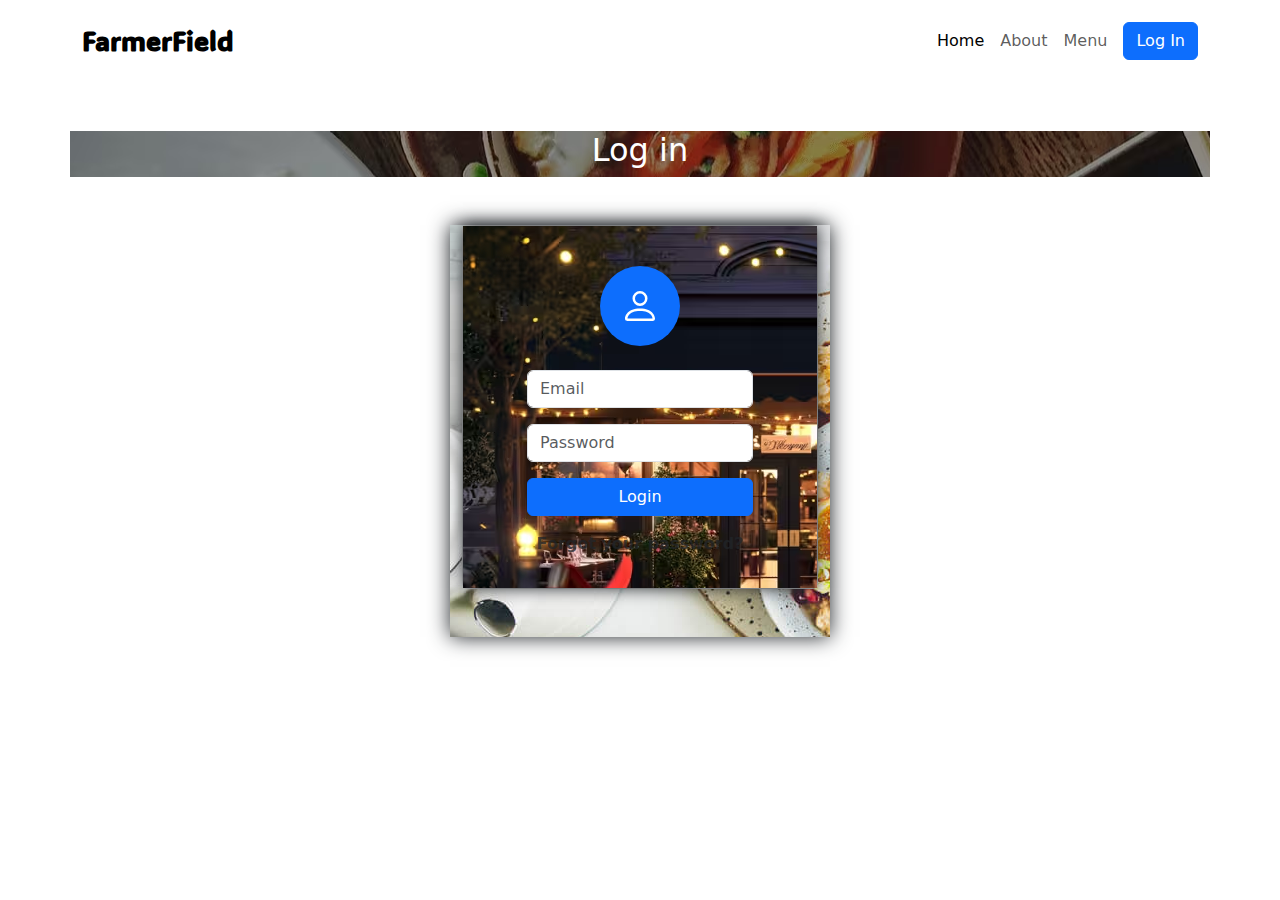
<file: food-website-intern/signin.html>
<!DOCTYPE html>
<html data-bs-theme="light" lang="en">

<head>
    <meta charset="utf-8">
    <meta name="viewport" content="width=device-width, initial-scale=1.0, shrink-to-fit=no">
    <title>food-website</title>
    <link rel="stylesheet" href="assets/bootstrap/css/bootstrap.min.css">
    <link rel="stylesheet" href="https://fonts.googleapis.com/css?family=Aboreto&amp;display=swap">
    <link rel="stylesheet" href="https://fonts.googleapis.com/css?family=Aclonica&amp;display=swap">
    <link rel="stylesheet" href="https://fonts.googleapis.com/css?family=ADLaM+Display&amp;display=swap">
    <link rel="stylesheet" href="https://fonts.googleapis.com/css?family=Poppins&amp;display=swap">
    <link rel="stylesheet" href="assets/css/swiper-icons.css">
    <link rel="stylesheet" href="assets/css/aos.min.css">
    <link rel="stylesheet" href="assets/css/animate.min.css">
    <link rel="stylesheet" href="assets/css/dh-card-image-left-dark.css">
    <link rel="stylesheet" href="assets/css/dh-row-text-image-right-responsive.css">
    <link rel="stylesheet" href="assets/css/Features-Image-images.css">
    <link rel="stylesheet" href="assets/css/Menu-Restaurant.css">
    <link rel="stylesheet" href="assets/css/Navbar-Right-Links-icons.css">
    <link rel="stylesheet" href="assets/css/Simple-Slider-swiper-bundle.min.css">
    <link rel="stylesheet" href="assets/css/Simple-Slider.css">
</head>

<body>
    <nav class="navbar navbar-expand-md py-3" style="background: transparent;">
        <div class="container"><a class="navbar-brand d-flex align-items-center" href="#"><span style="font-family: 'ADLaM Display', serif;font-weight: bold;font-size: 27px;">FarmerField</span></a><button data-bs-toggle="collapse" class="navbar-toggler" data-bs-target="#navcol-2"><span class="visually-hidden">Toggle navigation</span><span class="navbar-toggler-icon"></span></button>
            <div class="collapse navbar-collapse" id="navcol-2">
                <ul class="navbar-nav ms-auto">
                    <li class="nav-item"><a class="nav-link active" href="index.html">Home</a></li>
                    <li class="nav-item"><a class="nav-link" href="about.html">About</a></li>
                    <li class="nav-item"><a class="nav-link" href="menu.html">Menu</a></li>
                </ul><a class="btn btn-primary ms-md-2" role="button" href="signin.html">Log In</a>
            </div>
            <header></header>
        </div>
    </nav>
    <section class="position-relative py-4 py-xl-5">
        <div class="container">
            <div class="row mb-5" style="background: url(&quot;assets/img/81f3ff974d82520780078ba1cfbd453a1583259680.avif&quot;);">
                <div class="col-md-8 col-xl-6 text-center mx-auto">
                    <h2 data-aos="zoom-in-up" style="color: var(--bs-body-bg);">Log in</h2>
                </div>
            </div>
            <div class="row d-flex justify-content-center">
                <div class="col-md-6 col-xl-4" data-aos="zoom-in-up" style="background: url(&quot;assets/img/about-2.jpg&quot;);box-shadow: 0px 0px 20px;">
                    <div class="card mb-5">
                        <div class="card-body d-flex flex-column align-items-center" style="background: url(&quot;assets/img/7771cf3a18e1da2916794d3998260c69_1705557723.avif&quot;);box-shadow: 0px 0px 16px;">
                            <div class="bs-icon-xl bs-icon-circle bs-icon-primary bs-icon my-4" data-bss-hover-animate="pulse"><svg xmlns="http://www.w3.org/2000/svg" width="1em" height="1em" fill="currentColor" viewBox="0 0 16 16" class="bi bi-person">
                                    <path d="M8 8a3 3 0 1 0 0-6 3 3 0 0 0 0 6m2-3a2 2 0 1 1-4 0 2 2 0 0 1 4 0m4 8c0 1-1 1-1 1H3s-1 0-1-1 1-4 6-4 6 3 6 4m-1-.004c-.001-.246-.154-.986-.832-1.664C11.516 10.68 10.289 10 8 10c-2.29 0-3.516.68-4.168 1.332-.678.678-.83 1.418-.832 1.664z"></path>
                                </svg></div>
                            <form class="text-center" method="post">
                                <div class="mb-3"><input class="form-control" type="email" name="email" placeholder="Email"></div>
                                <div class="mb-3"><input class="form-control" type="password" name="password" placeholder="Password"></div>
                                <div class="mb-3"><button class="btn btn-primary d-block w-100" data-bss-hover-animate="pulse" type="submit">Login</button></div>
                                <p class="text-muted">Forgot your password?</p>
                            </form>
                        </div>
                    </div>
                </div>
            </div>
        </div>
    </section>
    <script src="assets/bootstrap/js/bootstrap.min.js"></script>
    <script src="assets/js/aos.min.js"></script>
    <script src="assets/js/bs-init.js"></script>
    <script src="assets/js/Simple-Slider-swiper-bundle.min.js"></script>
    <script src="assets/js/Simple-Slider.js"></script>
</body>

</html>
</file>
<file: food-website-intern/assets/css/dh-card-image-left-dark.css>
.photo-card {
  background-color: #2d3638;
  border-radius: 10px;
  box-shadow: 0 10px 20px rgba(0, 0, 0, 0.19), 0 6px 6px rgba(0, 0, 0, 0.23);
  display: flex;
  flex-direction: column;
  width: 100%;
  max-width: 700px;
  margin-left: auto;
  margin-right: auto;
}

@media screen and (min-width: 700px) {
  .photo-card {
    flex-direction: row;
  }
}

.photo-background {
  background-position: center;
  background-size: cover;
  border-top-left-radius: 10px;
  border-top-right-radius: 10px;
  min-height: 250px;
}

@media screen and (min-width: 700px) {
  .photo-background {
    border-top-left-radius: 10px;
    border-top-right-radius: 0;
    border-bottom-left-radius: 10px;
    min-height: none;
    width: 50%;
  }
}

.photo-details {
  padding: 2.1875em 5%;
}

@media screen and (min-width: 700px) {
  .photo-details {
    width: 50%;
  }
}

.photo-details h1, .photo-details h4 {
  color: #fff;
  font-weight: 500;
  margin: 0;
}

.photo-details h1 {
  font-size: 125%;
  line-height: 1;
  margin-bottom: 0.35em;
}

.photo-tags ul {
  list-style-type: none;
  margin: 0;
  padding: 0;
  display: flex;
  flex-wrap: wrap;
  font-size: 87.5%;
  margin-top: 0.35em;
  text-transform: lowercase;
}

.photo-tags li {
  margin: 0 0.35em 0.35em 0;
}

.photo-tags a {
  background-color: #191e20;
  border-radius: 50px;
  color: #fff;
  display: block;
  padding: 0.3125em 1.25em;
  text-decoration: none;
  transition: color 0.3s ease;
}

.photo-tags a:hover, .photo-tags a:focus {
  color: #e37544;
}

.photo-details p {
  color: white;
}
</file>
<file: food-website-intern/assets/css/dh-row-text-image-right-responsive.css>
.dh-header-non-rectangular-container h1, p {
  color: white;
  font-weight: bold;
}

.clearmargin {
  margin: 0px;
}

.clearpadding {
  padding: 0px;
}

.row-image-txt {
  background-color: rgb(42,42,42);
}

.row-image-txt h1 {
  color: white;
}

.row-image-txt p {
  color: white;
}
</file>
<file: food-website-intern/assets/css/Features-Image-images.css>
.fit-cover {
  object-fit: cover;
}
</file>
<file: food-website-intern/assets/css/Menu-Restaurant.css>
.resto_app_map {
  padding: 5rem 0;
}

.app_menu_title {
  font-family: Poppins;
  font-weight: 300;
  font-size: 18px;
  color: #333333;
  line-height: 1.4;
  text-transform: uppercase;
  letter-spacing: 2px;
}

.price_app {
  font-size: 28px;
  font-weight: 400;
}

.lines {
  flex-grow: 1;
  height: 2px;
  margin-right: 10px;
  margin-left: 10px;
  background-image: url(https://technext.github.io/pato/images/icons/pattern3.png);
  background-repeat: repeat;
  margin-bottom: 0.7rem;
}

.ingredients_app {
  font-weight: 400;
  font-size: 15px;
  color: #666666;
  line-height: 1.7;
}

.app_menu_item {
  transition: all 0.6s;
  margin-bottom: 2rem;
}

.menu_item_title {
  color: #222222;
  letter-spacing: 3px;
  font-size: 30px;
  font-weight: 700;
  position: relative;
  z-index: 10;
  text-transform: uppercase;
  line-height: 80px;
}

.icone_app {
  width: 30px;
  margin-right: 0.5rem;
}

.app_menu_item:hover h3 {
  transition: all 0.6s;
  color: #f44336;
}
</file>
<file: food-website-intern/assets/css/Navbar-Right-Links-icons.css>
.bs-icon {
  --bs-icon-size: .75rem;
  display: flex;
  flex-shrink: 0;
  justify-content: center;
  align-items: center;
  font-size: var(--bs-icon-size);
  width: calc(var(--bs-icon-size) * 2);
  height: calc(var(--bs-icon-size) * 2);
  color: var(--bs-primary);
}

.bs-icon-xs {
  --bs-icon-size: 1rem;
  width: calc(var(--bs-icon-size) * 1.5);
  height: calc(var(--bs-icon-size) * 1.5);
}

.bs-icon-sm {
  --bs-icon-size: 1rem;
}

.bs-icon-md {
  --bs-icon-size: 1.5rem;
}

.bs-icon-lg {
  --bs-icon-size: 2rem;
}

.bs-icon-xl {
  --bs-icon-size: 2.5rem;
}

.bs-icon.bs-icon-primary {
  color: var(--bs-white);
  background: var(--bs-primary);
}

.bs-icon.bs-icon-primary-light {
  color: var(--bs-primary);
  background: rgba(var(--bs-primary-rgb), .2);
}

.bs-icon.bs-icon-semi-white {
  color: var(--bs-primary);
  background: rgba(255, 255, 255, .5);
}

.bs-icon.bs-icon-rounded {
  border-radius: .5rem;
}

.bs-icon.bs-icon-circle {
  border-radius: 50%;
}
</file>
<file: food-website-intern/assets/css/Simple-Slider.css>
.simple-slider .swiper-slide {
  height: 500px;
  background-repeat: no-repeat;
  background-size: cover;
  background-position: center;
}

.simple-slider .swiper-button-next, .simple-slider .swiper-button-prev {
  width: 50px;
  margin-left: 20px;
  margin-right: 20px;
}

@media (max-width:767px) {
  .simple-slider .swiper-button-next, .simple-slider .swiper-button-prev {
    display: none;
  }
}

@media (max-width:767px) {
  .simple-slider .swiper-slide {
    height: 360px;
  }
}
</file>
